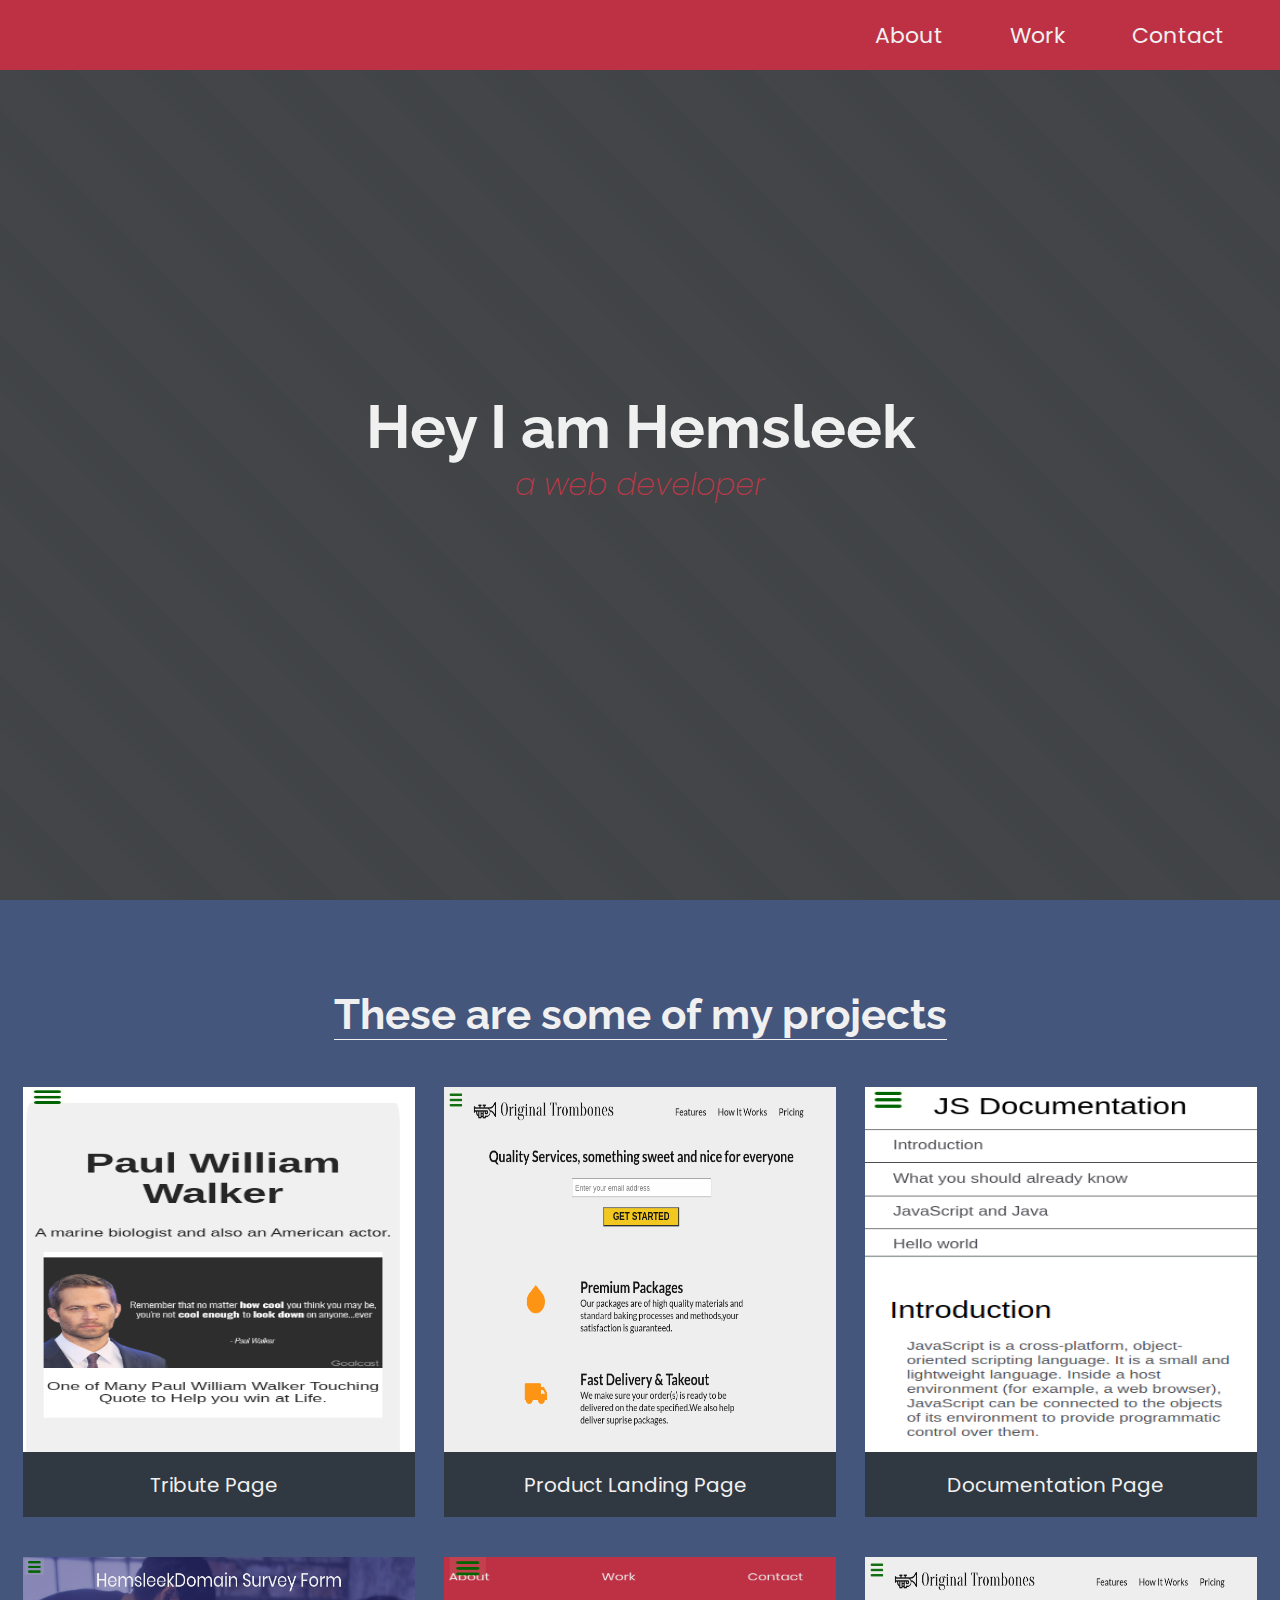
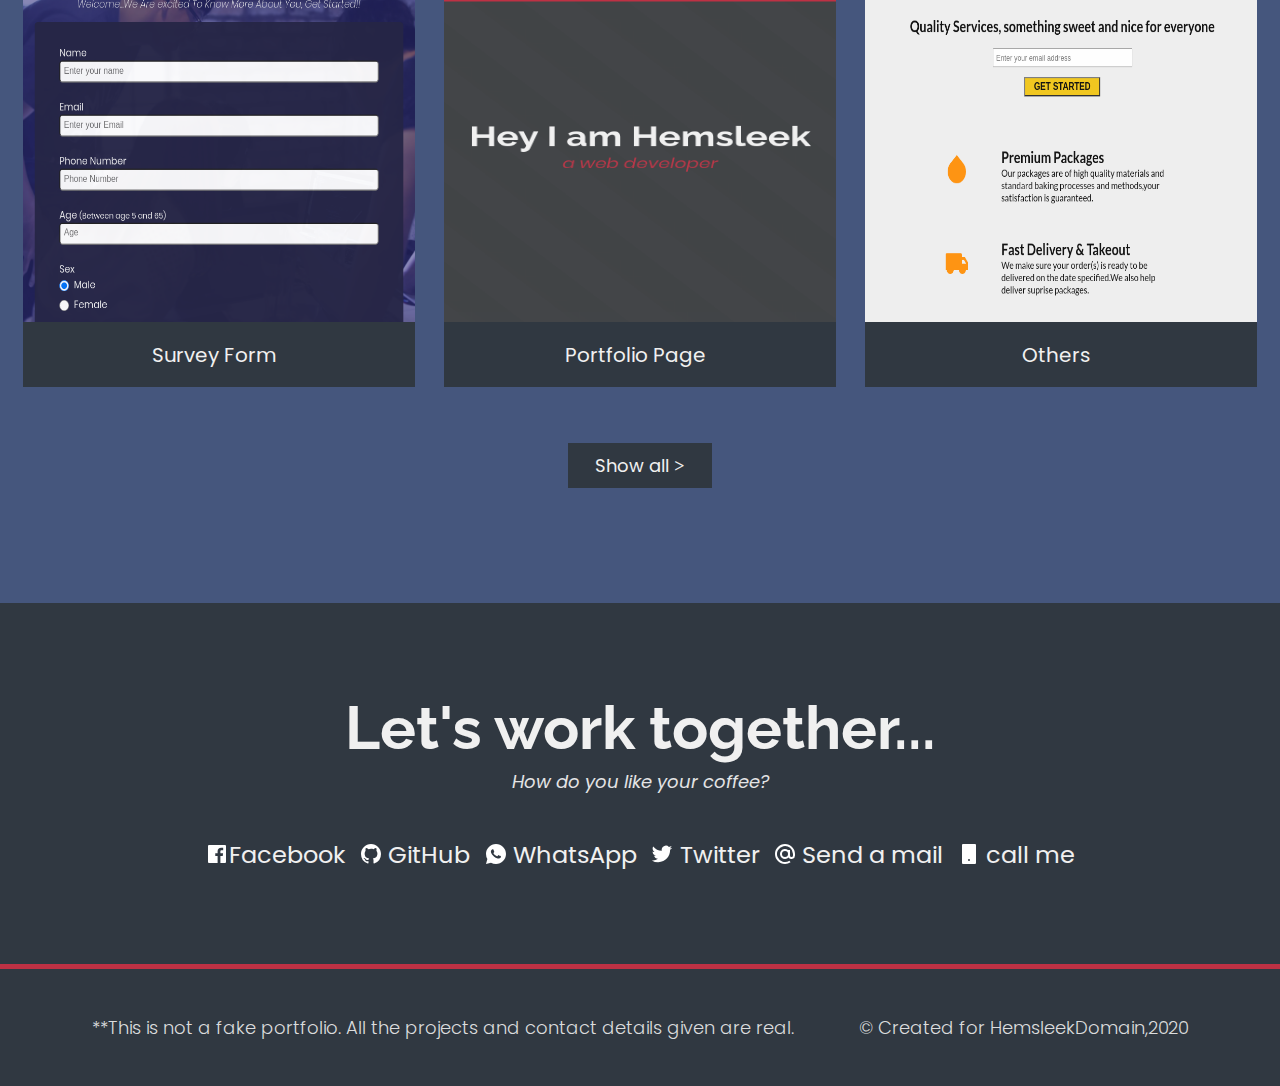
<file: index.html>
<!DOCTYPE html>
<html lang="en">
<head>
    <meta charset="UTF-8">
    <meta name="viewport" content="width=device-width, initial-scale=1.0">
    <title>portfolio</title>
    <link href="https://fonts.googleapis.com/css2?family=Poppins:ital,wght@0,200;0,300;0,400;1,400&family=Raleway:wght@700&display=swap" rel="stylesheet">
    <link rel="stylesheet" href="./css/style.css">
</head>
<body>
  
    <nav id="navbar" class="flex align-center justify-end">
        <a href="#welcome-section">About</a>
        <a href="#projects">Work</a>
        <a href="#contacts">Contact</a>
    </nav>
    <section id="welcome-section" class="flex  flex-col align-center justify-center">
        <h1>Hey I am Hemsleek</h1>
        <p>a web developer</p>
    </section>
    <section id="projects" class="flex flex-col align-center justify-evenly">
        <p>These are some of my projects</p>
        <div class="flex-container flex align-center justify-evenly flex-wrap">

            <a href="https://rawcdn.githack.com/Hemsleek/FCC-Tribute-Page/3cff8c5bf7b2d5e82cfbb223ed6df2d3e2a96986/tribute.html" target="_blank">
                <div class="project-tile">
                    <img src="media/tribute-page.png" alt="tributePage">
                    <span class="picture-cap">

                      <span class="style"><</span>
                      <span class="caption">Tribute Page</span>
                      <span class="style">/></span>
                    </span>
                  
                </div>
            </a>
            
            
            <a href="https://mb-product-landingpage.netlify.app/" target="_blank">
                <div class="project-tile">
                    <img src="media/landingpage.png" alt="landingPage">
                    <span class="picture-cap">

                        
                        <span class="style"><</span>
                        <span class="caption">Product Landing Page</span>
                        <span class="style">/></span>
                    </span>
                </div>
            </a>
            
            <a href="https://mb-fcc-documentationpage.netlify.app/" target="_blank">
                <div class="project-tile">
                    <img src="media/js-documentation.png" alt="documentationPage">
                    <span class="picture-cap">

                        <span class="style"><</span>
                        <span class="caption">Documentation Page</span>
                        <span class="style">/></span>
                    </span>
                </div>
            </a>
            
            <a href="https://mb-fcc-surveyform.netlify.app/" target="_blank">
                <div class="project-tile">
                    <img src="media/survey.png" alt="surveyform">
                    <span class="picture-cap">

                        <span class="style"><</span>
                        <span class="caption">Survey Form</span>
                        <span class="style">/></span>
                    </span>
                </div>
            </a>

            <a href="" target="_blank">
                <div class="project-tile">
                    <img src="media/portfolio.png" alt="portfolio">
                    <span class="picture-cap">

                        
                        <span class="style"><</span>
                        <span class="caption">Portfolio Page</span>
                        <span class="style">/></span>
                    </span>
                </div>
            </a>

            <a href="" target="_blank">
                <div class="project-tile">
                    <img src="media/landingpage.png" alt="others">
                    <span class="picture-cap">

                        
                        <span class="style"><</span>
                        <span class="caption">Others</span>
                        <span class="style">/></span>
                    </span>
                </div>
            </a>
        </div>
        
        <a  class="button flex align-center justify-center" href="#" target="_blank">
            
                <span class="text">Show all</span>
                <span class="sign">></span>
            
        </a>
        
    </section>
    <section id="contacts" class="flex flex-col align-center justify-center">
        <h2>Let's work together...</h2>
        <p>How do you like your coffee?</p>
        <div class="container flex align-center justify-between">
            
            <a href="#" class="profile-links">
                <img src="media/facebook.svg" alt="facebook">  
                <span id="contact">Facebook</span>
            </a>
            
            <a href="https://github.com/hemsleek" id="profile-link" target="_blank" class="profile-links">
                <img src="media/github.svg" alt="github">
                <span class="contact">GitHub</span>
            </a>
            
            <a href="#" class="profile-links">
                <img src="media/whatsapp.svg" alt="whatsapp">
                <span class="contact">WhatsApp</span>
            </a>
            
            <a href="#" class="profile-links">
                <img src="media/twitter.svg" alt="twitter">
                <span class="contact">Twitter</span>
            </a>
            
            <a href="#" class="profile-links">
                <img src="media/at.svg" alt="mail">
                <span class="contact">Send a mail</span>
            </a>
            
            <a href="#" class="profile-links">
                <img src="media/phone.svg" alt="phone">
                <span class="contact">call me</span>        
            </a>
        </div>
        </section>
        <footer class="flex align-center justify-evenly">
        <p>**This is not a fake portfolio. All the projects and contact details given are real.
        </p>
        <p>&copy; Created for HemsleekDomain,2020</p>
    </footer>
</body>
</html>
</file>
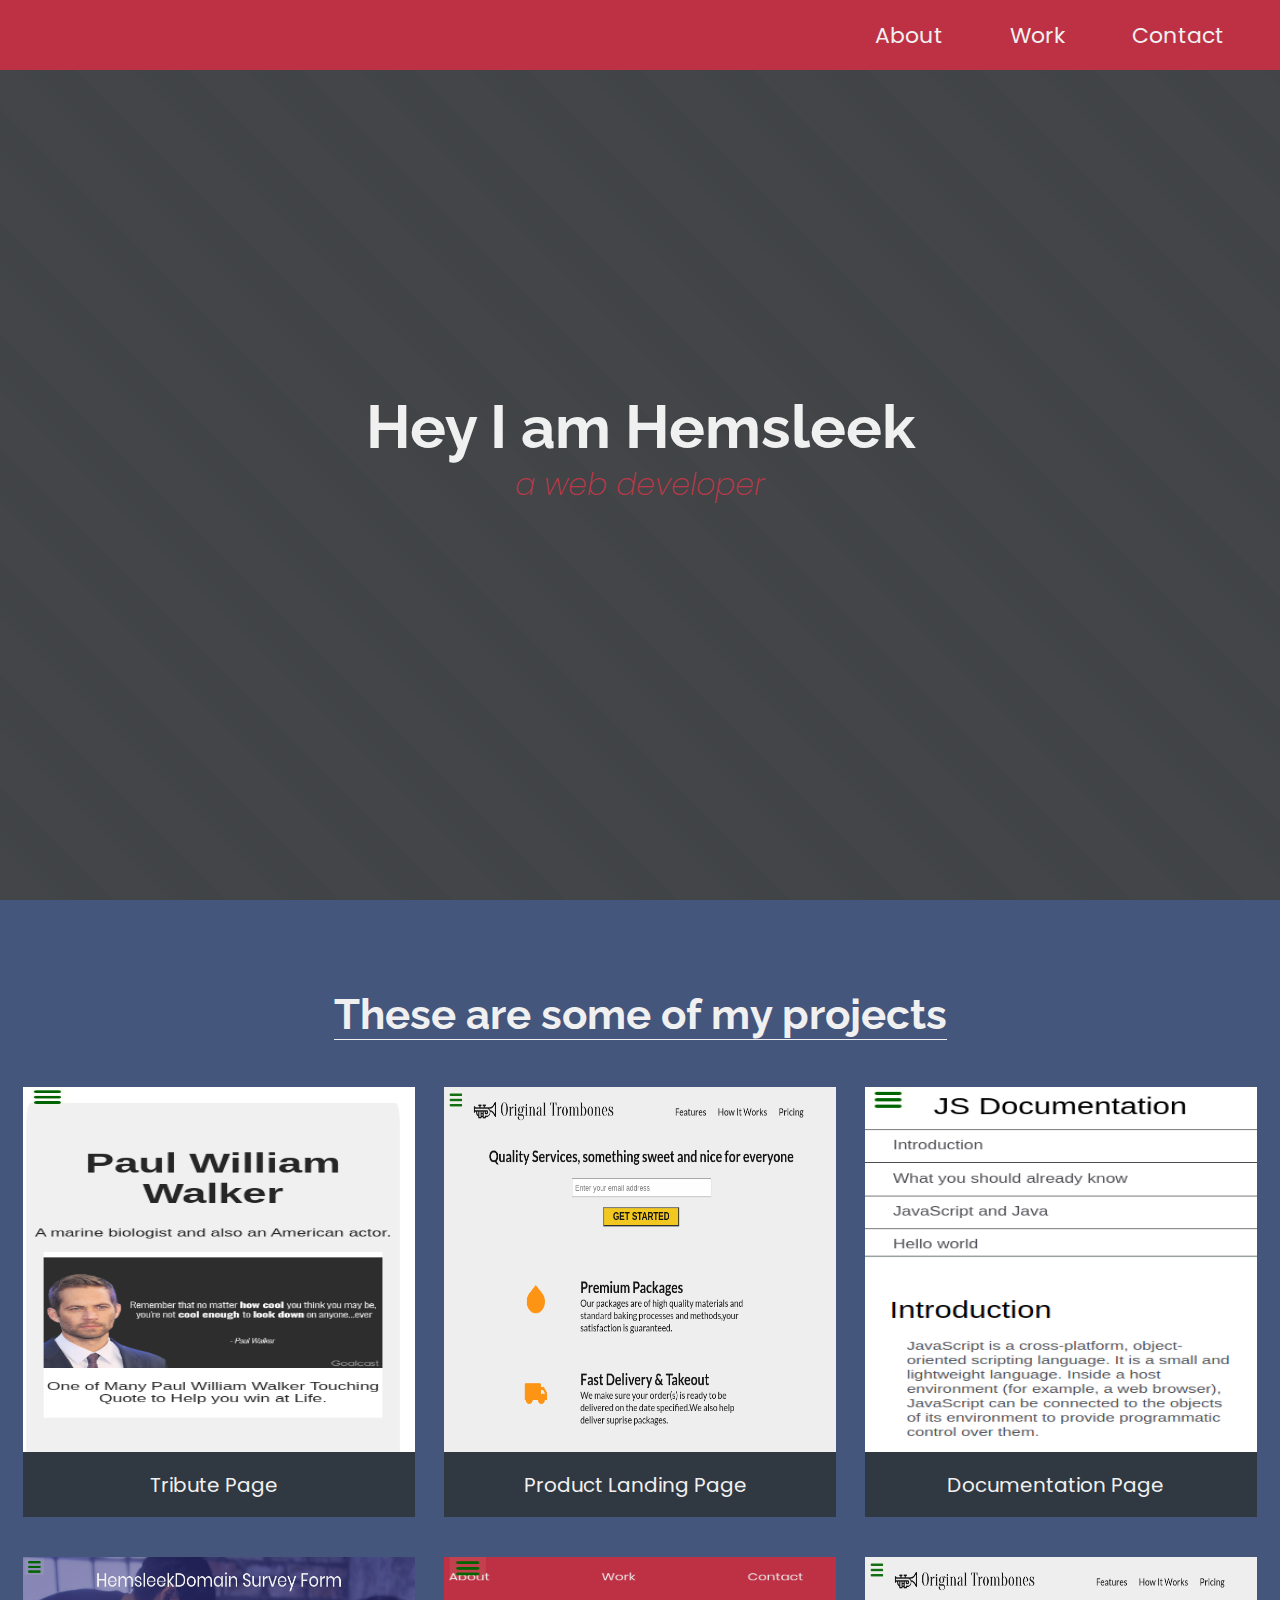
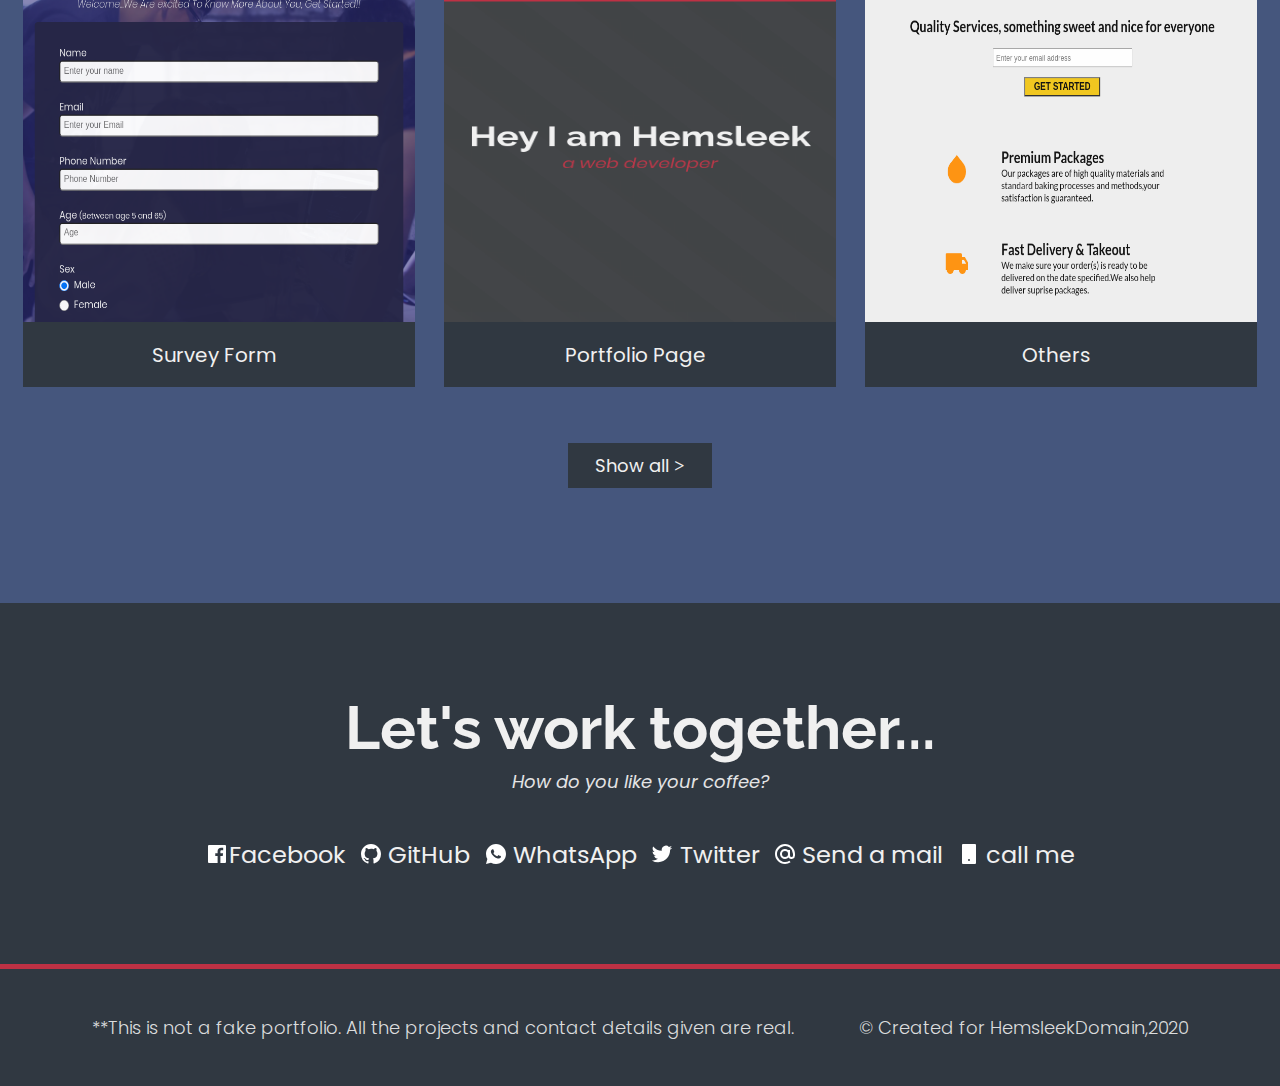
<file: portfolio.html>
<!DOCTYPE html>
<html lang="en">
<head>
    <meta charset="UTF-8">
    <meta name="viewport" content="width=device-width, initial-scale=1.0">
    <title>portfolio</title>
    <link href="https://fonts.googleapis.com/css2?family=Poppins:ital,wght@0,200;0,300;0,400;1,400&family=Raleway:wght@700&display=swap" rel="stylesheet">
    <link rel="stylesheet" href="./css/style.css">
</head>
<body>
    <script src="https://cdn.freecodecamp.org/testable-projects-fcc/v1/bundle.js"></script>
    <nav id="navbar" class="flex align-center justify-end">
        <a href="#welcome-section">About</a>
        <a href="#projects">Work</a>
        <a href="#contacts">Contact</a>
    </nav>
    <section id="welcome-section" class="flex  flex-col align-center justify-center">
        <h1>Hey I am Hemsleek</h1>
        <p>a web developer</p>
    </section>
    <section id="projects" class="flex flex-col align-center justify-evenly">
        <p>These are some of my projects</p>
        <div class="flex-container flex align-center justify-evenly flex-wrap">

            <a href="https://rawcdn.githack.com/Hemsleek/FCC-Tribute-Page/3cff8c5bf7b2d5e82cfbb223ed6df2d3e2a96986/tribute.html" target="_blank">
                <div class="project-tile">
                    <img src="media/tribute-page.png" alt="tributePage">
                    <span class="picture-cap">

                      <span class="style"><</span>
                      <span class="caption">Tribute Page</span>
                      <span class="style">/></span>
                    </span>
                  
                </div>
            </a>
            
            
            <a href="https://mb-product-landingpage.netlify.app/" target="_blank">
                <div class="project-tile">
                    <img src="media/landingpage.png" alt="landingPage">
                    <span class="picture-cap">

                        
                        <span class="style"><</span>
                        <span class="caption">Product Landing Page</span>
                        <span class="style">/></span>
                    </span>
                </div>
            </a>
            
            <a href="https://mb-fcc-documentationpage.netlify.app/" target="_blank">
                <div class="project-tile">
                    <img src="media/js-documentation.png" alt="documentationPage">
                    <span class="picture-cap">

                        <span class="style"><</span>
                        <span class="caption">Documentation Page</span>
                        <span class="style">/></span>
                    </span>
                </div>
            </a>
            
            <a href="https://mb-fcc-surveyform.netlify.app/" target="_blank">
                <div class="project-tile">
                    <img src="media/survey.png" alt="surveyform">
                    <span class="picture-cap">

                        <span class="style"><</span>
                        <span class="caption">Survey Form</span>
                        <span class="style">/></span>
                    </span>
                </div>
            </a>

            <a href="" target="_blank">
                <div class="project-tile">
                    <img src="media/portfolio.png" alt="portfolio">
                    <span class="picture-cap">

                        
                        <span class="style"><</span>
                        <span class="caption">Portfolio Page</span>
                        <span class="style">/></span>
                    </span>
                </div>
            </a>

            <a href="" target="_blank">
                <div class="project-tile">
                    <img src="media/landingpage.png" alt="others">
                    <span class="picture-cap">

                        
                        <span class="style"><</span>
                        <span class="caption">Others</span>
                        <span class="style">/></span>
                    </span>
                </div>
            </a>
        </div>
        
        <a  class="button flex align-center justify-center" href="#" target="_blank">
            
                <span class="text">Show all</span>
                <span class="sign">></span>
            
        </a>
        
    </section>
    <section id="contacts" class="flex flex-col align-center justify-center">
        <h2>Let's work together...</h2>
        <p>How do you like your coffee?</p>
        <div class="container flex align-center justify-between">
            
            <a href="#" class="profile-links">
                <img src="media/facebook.svg" alt="facebook">  
                <span id="contact">Facebook</span>
            </a>
            
            <a href="https://github.com/hemsleek" id="profile-link" target="_blank" class="profile-links">
                <img src="media/github.svg" alt="github">
                <span class="contact">GitHub</span>
            </a>
            
            <a href="#" class="profile-links">
                <img src="media/whatsapp.svg" alt="whatsapp">
                <span class="contact">WhatsApp</span>
            </a>
            
            <a href="#" class="profile-links">
                <img src="media/twitter.svg" alt="twitter">
                <span class="contact">Twitter</span>
            </a>
            
            <a href="#" class="profile-links">
                <img src="media/at.svg" alt="mail">
                <span class="contact">Send a mail</span>
            </a>
            
            <a href="#" class="profile-links">
                <img src="media/phone.svg" alt="phone">
                <span class="contact">call me</span>        
            </a>
        </div>
        </section>
        <footer class="flex align-center justify-evenly">
        <p>**This is not a fake portfolio. All the projects and contact details given are real.
        </p>
        <p>&copy; Created for HemsleekDomain,2020</p>
    </footer>
</body>
</html>
</file>
<file: css/style.css>
html,body{
    margin: 0;
    padding: 0;
    font-size:18px;
    font-family: 'Poppins', sans-serif;
}
*{
    box-sizing: border-box;
}
body{
    color: #F0F0F0;
}
a{
    text-decoration: none;
    color: #F0F0F0;
}

/*
 HELPER STYLES START
======================
*/
.flex{
    display:flex;
}
.flex-col{
    flex-direction: column;
}
.flex.align-center{
    align-items: center;
}
.flex.justify-end{
    justify-content: flex-end;
}
.flex.justify-center{
    justify-content: center;
}
.flex.justify-evenly{
    justify-content: space-evenly;
}
.flex.justify-between{
    justify-content: space-between;
}

.flex-wrap{
    flex-wrap: wrap;
}

/*
 HELPER STYLES END
======================
*/

#navbar{
    background-color: #BE3144;
    position: fixed;
    top:0;
    width:100vw;
    height:70px;
    z-index: 2;
}
#navbar a{
    margin-right:2.5rem;
    /* height: 100%; */
    font-size: 1.22rem;
    padding: .6rem;

}
#navbar a:hover{
    background-color: #45567D;
}

#welcome-section{
    height:100vh;
    background: repeating-linear-gradient(
      45deg,
      #393C3F 0px,
      #393C3F 40px,
      #383B3D 40px,
      #373A3D 80px
    );
    opacity:.95;

}

#welcome-section > h1{
    font-family: 'Raleway', sans-serif;
    font-size:3.33rem;
    font-weight: 700;
    margin: 0;
    
}
#welcome-section p{
    color:#B62E40;
    font-weight: 200;
    font-style: italic;
    font-size:1.667rem;
    margin:0;
}

#projects{
    background-color: #45567D;
    /* padding:2.5rem; */

}

#projects p{
    font-family: 'Raleway', sans-serif;;
    font-size:2.33rem;
    
    width: fit-content;
    font-weight:700 ;
    border-bottom: .1rem #F0F0F0 solid;
    margin:5rem 0 1.5rem;
    
}
.flex-container .style{
    color:#303841;  
}
.project-tile , #projects .button {
    background:#303841;

}
.project-tile img{
    display:block;
    width: 100%;
    height:85%;
}

.project-tile{
    display:flex;
    flex-direction: column;
    align-items:center;
    width:392px;
    height:430px;
}
.project-tile .picture-cap{
    font-weight: 400;
    font-size: 1.11rem;
    height: 15%;
    padding:1rem 0;
}

.flex-container a{
    font-weight: 400;
    font-size: 1.11rem;
    padding:1.11rem .28rem;
    
}
.flex-container > a:hover .style{
    color: orangered;
}
#projects > a {
    display: block;
    margin:auto;
    padding:.5rem 1.5rem;
    margin:2rem 0 6.4rem;
    

}
#projects > a:hover {
   
    background-color: #BE3144;
}
#projects > a:hover .sign {
    margin-left:.2rem;

}
.button .sign{
    font-family: 'Times New Roman', Times, serif;
    /* font-size:1.5rem; */
    font-weight:900;
}


#contacts{
    background: #303841;
    border-bottom: 5px #BE3144 solid ;
    padding: 3.5rem 0;

}
#contacts h2{
    font-family: 'Raleway', sans-serif;
    font-size: 3.33rem;
    font-weight: 700;
    margin:1.5rem 0 .3rem;
}
#contacts p{
    font-size:1rem ;
    font-weight:400 ;
    font-style:italic;
    margin:0 0 1.5rem;
    color:#E4E4E5;

}
.contact{
    margin-left:.3rem;
}
.container{
    margin: .8rem auto;
    width:68vw;
}

.profile-links{
    display: flex;
    align-items: center;
    font-weight:400;
    font-size:1.333rem;
    padding-bottom:.8rem;
}
.profile-links:hover{
    padding-bottom:0;
}
footer{
    background-color: #303841;
    padding:1.5rem;
}
footer > p{
    font-size: 1rem;
    font-weight: 300;
    color: #DBDCDD;
}

@media(max-width:640px){

    body,html{
        font-size:12px;
        width:100vw;
        overflow-x: hidden;
    
    }
   
    .flex.justify-end{
        justify-content: space-between;
    }
    
    .project-tile{
        width:95vw;
    }
    .flex-container{
        flex-direction: column;
        flex-wrap: nowrap;
    }
    .container{
        width:97vw;
        flex-wrap: wrap;
    }
    footer{
        flex-direction: column;
        align-items: flex-start;
    }
    footer > p{
        margin-left:0;
        margin-right:0;
    }


}
</file>
